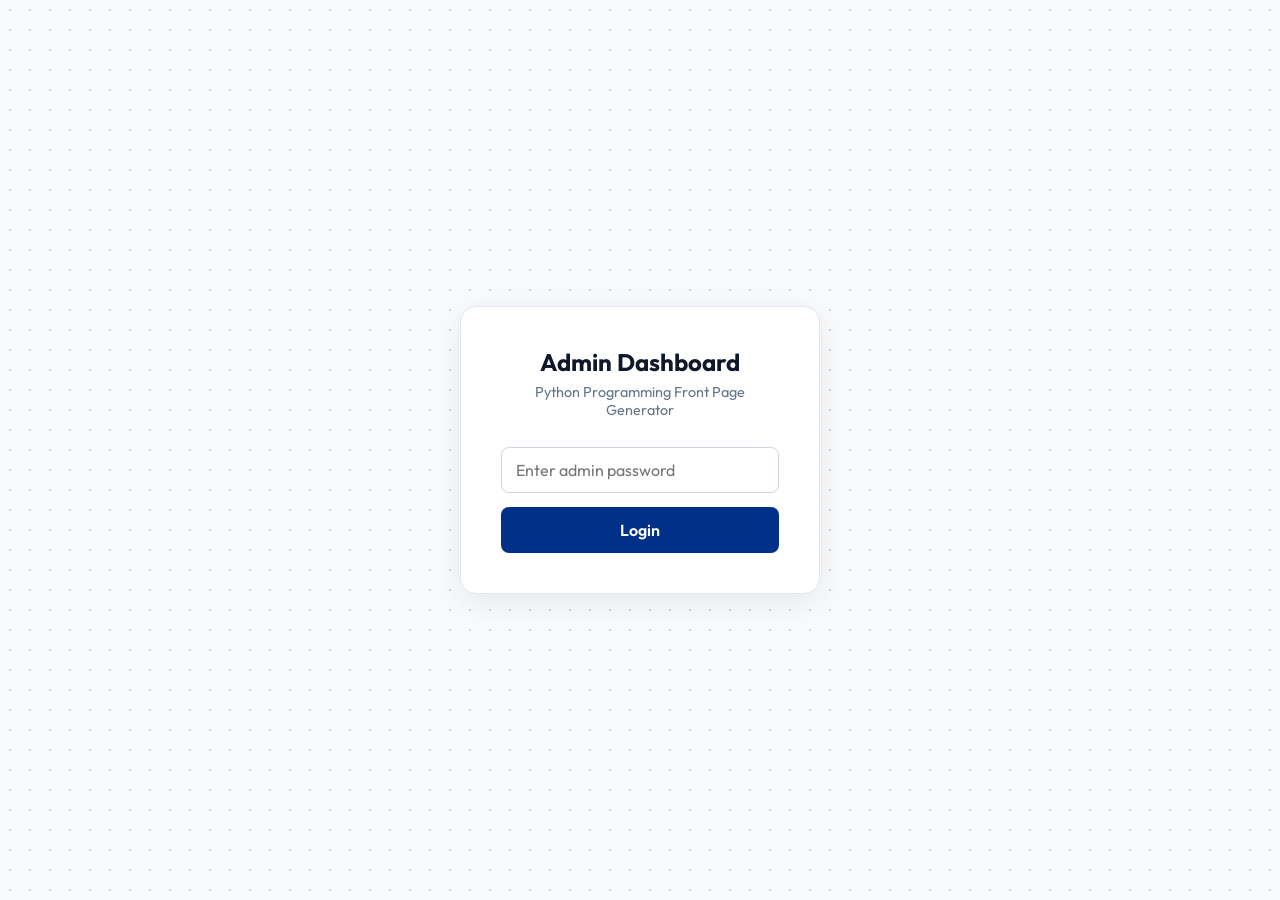
<file: admin.html>
<!DOCTYPE html>
<html lang="en">
<head>
  <meta charset="UTF-8">
  <meta name="viewport" content="width=device-width, initial-scale=1.0">
  <title>Admin Dashboard - PLC FPG</title>
  <link rel="preconnect" href="https://fonts.googleapis.com">
  <link href="https://fonts.googleapis.com/css2?family=Outfit:wght@300;400;500;600;700&display=swap" rel="stylesheet">
  <style>
    :root {
      --bg: #f8fafc;
      --card: #ffffff;
      --border: #e2e8f0;
      --primary: #003087;
      --primary-hover: #002266;
      --text: #0f172a;
      --muted: #64748b;
      --green: #10b981;
      --orange: #f59e0b;
      --red: #ef4444;
    }

    * { box-sizing: border-box; margin: 0; padding: 0; }

    body {
      font-family: 'Outfit', sans-serif;
      background: var(--bg);
      background-image: radial-gradient(#cbd5e1 1px, transparent 1px);
      background-size: 20px 20px;
      color: var(--text);
      min-height: 100vh;
    }

    #login-screen {
      display: flex;
      align-items: center;
      justify-content: center;
      min-height: 100vh;
      padding: 20px;
    }

    .login-card {
      background: var(--card);
      border: 1px solid var(--border);
      border-radius: 16px;
      padding: 40px;
      width: min(360px, 100%);
      box-shadow: 0 8px 32px rgba(0, 0, 0, 0.08);
      text-align: center;
    }

    .login-card h2 { font-size: 1.5rem; font-weight: 700; margin-bottom: 6px; }
    .login-card p { font-size: 0.9rem; color: var(--muted); margin-bottom: 28px; }

    .login-card input {
      width: 100%;
      padding: 12px 14px;
      border: 1px solid #cbd5e1;
      border-radius: 8px;
      font-size: 1rem;
      font-family: inherit;
      margin-bottom: 14px;
      outline: none;
      transition: border-color 0.2s, box-shadow 0.2s;
    }

    .login-card input:focus {
      border-color: var(--primary);
      box-shadow: 0 0 0 3px rgba(0, 48, 135, 0.15);
    }

    .login-card button {
      width: 100%;
      padding: 13px;
      background: var(--primary);
      color: #fff;
      border: none;
      border-radius: 8px;
      font-size: 1rem;
      font-weight: 600;
      cursor: pointer;
      font-family: inherit;
      transition: background 0.2s;
    }

    .login-card button:hover { background: var(--primary-hover); }

    #login-error {
      color: var(--red);
      font-size: 0.85rem;
      margin-top: 10px;
      display: none;
    }

    #dashboard {
      display: none;
      padding: 32px;
      max-width: 1180px;
      margin: 0 auto;
    }

    .dash-header {
      display: flex;
      align-items: center;
      justify-content: space-between;
      margin-bottom: 28px;
      flex-wrap: wrap;
      gap: 12px;
    }

    .dash-header h1 { font-size: 1.6rem; font-weight: 700; }
    .dash-header p { font-size: 0.9rem; color: var(--muted); margin-top: 2px; }
    .header-actions { display: flex; gap: 10px; align-items: center; }

    .btn-refresh,
    .btn-logout {
      padding: 9px 18px;
      border-radius: 8px;
      font-size: 0.9rem;
      font-weight: 600;
      cursor: pointer;
      font-family: inherit;
      transition: all 0.2s;
    }

    .btn-refresh { background: var(--primary); color: #fff; border: none; }
    .btn-refresh:hover { background: var(--primary-hover); }
    .btn-logout { background: #f1f5f9; color: var(--text); border: 1px solid var(--border); }
    .btn-logout:hover { background: #e2e8f0; }

    .stats-grid {
      display: grid;
      grid-template-columns: repeat(auto-fit, minmax(200px, 1fr));
      gap: 16px;
      margin-bottom: 28px;
    }

    .stat-card {
      background: var(--card);
      border: 1px solid var(--border);
      border-radius: 12px;
      padding: 22px 24px;
      box-shadow: 0 1px 4px rgba(0, 0, 0, 0.04);
    }

    .stat-card .label {
      font-size: 0.8rem;
      color: var(--muted);
      text-transform: uppercase;
      letter-spacing: 1px;
      font-weight: 600;
      margin-bottom: 8px;
    }

    .stat-card .value { font-size: 2rem; font-weight: 700; }
    .stat-card .value.green { color: var(--green); }
    .stat-card .value.orange { color: var(--orange); }
    .stat-card .value.primary { color: var(--primary); }

    .table-card {
      background: var(--card);
      border: 1px solid var(--border);
      border-radius: 12px;
      overflow: hidden;
      box-shadow: 0 1px 4px rgba(0, 0, 0, 0.04);
    }

    .table-card-header {
      padding: 18px 24px;
      border-bottom: 1px solid var(--border);
      display: flex;
      align-items: center;
      justify-content: space-between;
      gap: 12px;
      flex-wrap: wrap;
    }

    .table-card-header h3 { font-size: 1rem; font-weight: 700; }

    #search-input {
      padding: 8px 12px;
      border: 1px solid var(--border);
      border-radius: 8px;
      font-size: 0.9rem;
      font-family: inherit;
      outline: none;
      width: min(260px, 100%);
      transition: border-color 0.2s;
    }

    #search-input:focus { border-color: var(--primary); }

    .table-wrapper { overflow-x: auto; }
    table { width: 100%; border-collapse: collapse; font-size: 0.9rem; }

    thead th {
      background: #f8fafc;
      padding: 12px 16px;
      text-align: left;
      font-size: 0.78rem;
      text-transform: uppercase;
      letter-spacing: 0.8px;
      color: var(--muted);
      font-weight: 600;
      border-bottom: 1px solid var(--border);
      white-space: nowrap;
    }

    tbody tr { border-bottom: 1px solid #f1f5f9; transition: background 0.15s; }
    tbody tr:last-child { border-bottom: none; }
    tbody tr:hover { background: #f8fafc; }
    tbody td { padding: 12px 16px; color: var(--text); vertical-align: middle; }

    .badge {
      display: inline-block;
      padding: 3px 10px;
      border-radius: 20px;
      font-size: 0.78rem;
      font-weight: 600;
    }

    .badge-pdf { background: #ede9fe; color: #6d28d9; }
    .badge-png { background: #d1fae5; color: #065f46; }

    .empty-state {
      text-align: center;
      padding: 60px 20px;
      color: var(--muted);
    }

    #loading-row td { text-align: center; padding: 40px; color: var(--muted); }

    @media (max-width: 600px) {
      #dashboard { padding: 16px; }
      .dash-header h1 { font-size: 1.2rem; }
      .header-actions { width: 100%; }
      .btn-refresh,
      .btn-logout { flex: 1; }
    }
  </style>
</head>
<body>
  <div id="login-screen">
    <div class="login-card">
      <h2>Admin Dashboard</h2>
      <p>Python Programming Front Page Generator</p>
      <input type="password" id="pwd-input" placeholder="Enter admin password">
      <button onclick="doLogin()">Login</button>
      <div id="login-error">Incorrect password. Try again.</div>
    </div>
  </div>

  <div id="dashboard">
    <div class="dash-header">
      <div>
        <h1>Usage Dashboard</h1>
        <p>Python Programming Front Page Generator - real-time stats from Google Sheets</p>
      </div>
      <div class="header-actions">
        <button class="btn-refresh" onclick="loadData()">Refresh</button>
        <button class="btn-logout" onclick="doLogout()">Logout</button>
      </div>
    </div>

    <div class="stats-grid">
      <div class="stat-card">
        <div class="label">Total Generations</div>
        <div class="value primary" id="stat-total">-</div>
      </div>
      <div class="stat-card">
        <div class="label">PDF Downloads</div>
        <div class="value green" id="stat-pdf">-</div>
      </div>
      <div class="stat-card">
        <div class="label">PNG Exports</div>
        <div class="value orange" id="stat-png">-</div>
      </div>
      <div class="stat-card">
        <div class="label">Unique Students</div>
        <div class="value primary" id="stat-students">-</div>
      </div>
    </div>

    <div class="table-card">
      <div class="table-card-header">
        <h3>Generation Log</h3>
        <input type="text" id="search-input" placeholder="Search name, USN, subject..." oninput="filterTable()">
      </div>
      <div class="table-wrapper">
        <table>
          <thead>
            <tr>
              <th>#</th>
              <th>Timestamp</th>
              <th>Type</th>
              <th>Student Name</th>
              <th>USN</th>
              <th>Subject</th>
              <th>Project Title</th>
              <th>Assignment</th>
              <th>Academic Year</th>
            </tr>
          </thead>
          <tbody id="log-tbody">
            <tr id="loading-row"><td colspan="9">Loading data...</td></tr>
          </tbody>
        </table>
      </div>
    </div>
  </div>

  <script>
    const SHEET_READ_URL = 'https://script.google.com/macros/s/AKfycbyQg9zBCq2kz05p4BLLKNmEufvzjh6CAj90u_pIkvMroZuF3kndgvxmpsu43D1Jw_hkYA/exec';
    const ADMIN_PASSWORD = '@Mithun#';

    let allRows = [];

    function doLogin() {
      const pwd = document.getElementById('pwd-input').value;
      if (pwd === ADMIN_PASSWORD) {
        sessionStorage.setItem('admin_auth', '1');
        document.getElementById('login-screen').style.display = 'none';
        document.getElementById('dashboard').style.display = 'block';
        loadData();
      } else {
        document.getElementById('login-error').style.display = 'block';
      }
    }

    document.getElementById('pwd-input').addEventListener('keydown', e => {
      if (e.key === 'Enter') doLogin();
    });

    function doLogout() {
      sessionStorage.removeItem('admin_auth');
      location.reload();
    }

    if (sessionStorage.getItem('admin_auth') === '1') {
      document.getElementById('login-screen').style.display = 'none';
      document.getElementById('dashboard').style.display = 'block';
      loadData();
    }

    async function loadData() {
      document.getElementById('log-tbody').innerHTML = '<tr id="loading-row"><td colspan="9">Loading data...</td></tr>';
      try {
        const data = await fetchViaJsonp(SHEET_READ_URL + '?callback=__sheetCallback');
        allRows = Array.isArray(data.rows) ? data.rows : [];
        renderStats(allRows);
        renderTable(allRows);
      } catch (e) {
        document.getElementById('log-tbody').innerHTML =
          '<tr><td colspan="9" style="text-align:center;padding:40px;color:#ef4444;">Failed to load data. Make sure the Apps Script is deployed as "Anyone can access".</td></tr>';
      }
    }

    function fetchViaJsonp(url) {
      return new Promise((resolve, reject) => {
        const script = document.createElement('script');
        const cbName = '__sheetCallback';
        window[cbName] = (data) => {
          resolve(data);
          delete window[cbName];
          document.body.removeChild(script);
        };
        script.onerror = () => {
          reject(new Error('JSONP failed'));
          delete window[cbName];
          document.body.removeChild(script);
        };
        script.src = url;
        document.body.appendChild(script);
      });
    }

    function renderStats(rows) {
      const pdfs = rows.filter(r => r.type === 'PDF').length;
      const pngs = rows.filter(r => r.type === 'PNG').length;
      const students = new Set(rows.map(r => (r.studentName || '').trim().toLowerCase()).filter(Boolean)).size;

      document.getElementById('stat-total').textContent = rows.length;
      document.getElementById('stat-pdf').textContent = pdfs;
      document.getElementById('stat-png').textContent = pngs;
      document.getElementById('stat-students').textContent = students;
    }

    function escapeHtml(value) {
      return String(value ?? '').replace(/[&<>"']/g, char => ({
        '&': '&amp;',
        '<': '&lt;',
        '>': '&gt;',
        '"': '&quot;',
        "'": '&#39;'
      })[char]);
    }

    function pick(row, keys) {
      for (const key of keys) {
        if (row[key]) return row[key];
      }
      return '';
    }

    function renderTable(rows) {
      const tbody = document.getElementById('log-tbody');
      if (!rows.length) {
        tbody.innerHTML = '<tr><td colspan="9"><div class="empty-state"><p>No generations logged yet.</p></div></td></tr>';
        return;
      }

      tbody.innerHTML = [...rows].reverse().map((r, i) => {
        const type = escapeHtml(r.type || '-');
        const badgeType = escapeHtml(String(r.type || '').toLowerCase());
        const topic = pick(r, ['projectTitle', 'topic']);
        const assignment = pick(r, ['assignment', 'section']);
        const academicYear = pick(r, ['academicYear', 'semester']);

        return `
          <tr>
            <td style="color:var(--muted)">${rows.length - i}</td>
            <td style="white-space:nowrap">${escapeHtml(r.timestamp || '-')}</td>
            <td><span class="badge badge-${badgeType}">${type}</span></td>
            <td><strong>${escapeHtml(r.studentName || '-')}</strong></td>
            <td>${escapeHtml(r.usn || '-')}</td>
            <td>${escapeHtml(r.subject || '-')}</td>
            <td style="max-width:220px;overflow:hidden;text-overflow:ellipsis;white-space:nowrap" title="${escapeHtml(topic)}">${escapeHtml(topic || '-')}</td>
            <td>${escapeHtml(assignment || '-')}</td>
            <td>${escapeHtml(academicYear || '-')}</td>
          </tr>
        `;
      }).join('');
    }

    function filterTable() {
      const q = document.getElementById('search-input').value.toLowerCase();
      const filtered = allRows.filter(r =>
        String(r.studentName || '').toLowerCase().includes(q) ||
        String(r.usn || '').toLowerCase().includes(q) ||
        String(r.subject || '').toLowerCase().includes(q) ||
        String(r.subjectCode || '').toLowerCase().includes(q) ||
        String(pick(r, ['projectTitle', 'topic'])).toLowerCase().includes(q) ||
        String(pick(r, ['assignment', 'section'])).toLowerCase().includes(q)
      );
      renderTable(filtered);
      renderStats(filtered);
    }
  </script>
</body>
</html>
</file>
